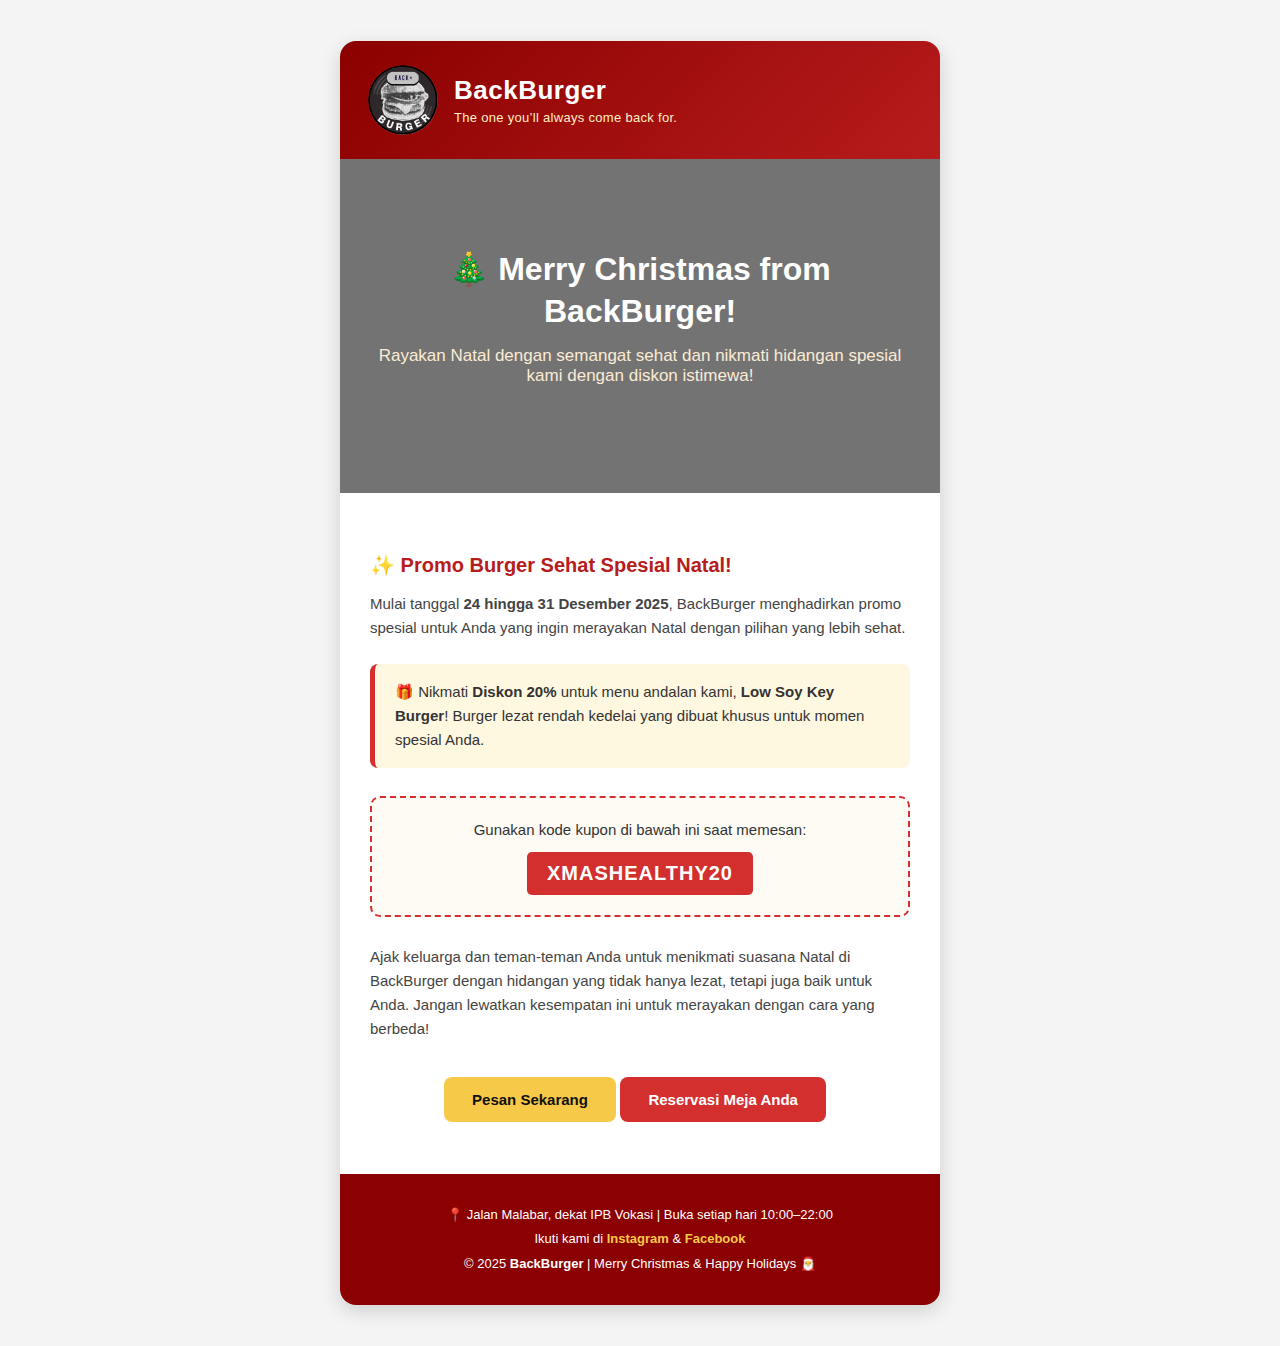
<file: backburger.html>
<!doctype html>
<html lang="id">
<head>
  <meta charset="utf-8">
  <meta name="viewport" content="width=device-width,initial-scale=1">
  <title>BackBurger Merry Christmas</title>
  <style>
    body {
      margin: 0;
      padding: 0;
      background-color: #f4f4f4;
      font-family: 'Poppins', 'Helvetica Neue', Arial, sans-serif;
      color: #333;
    }
    table { border-spacing: 0; width: 100%; }
    a { text-decoration: none; }
    img { border: 0; display: block; }

    .container {
      max-width: 600px;
      margin: 40px auto;
      background-color: #ffffff;
      border-radius: 16px;
      overflow: hidden;
      box-shadow: 0 6px 20px rgba(0,0,0,0.15);
    }

    /* HEADER */
    .header {
      background: linear-gradient(135deg, #8b0000 0%, #b71c1c 100%);
      padding: 24px 28px;
    }
    .header-inner {
      display: flex;
      align-items: center;
      justify-content: flex-start;
      gap: 16px;
    }
    .header-logo {
      width: 70px;
      height: 70px;
      border-radius: 50%;
      object-fit: cover;
    }
    .brand-block {
      display: flex;
      flex-direction: column;
      justify-content: center;
    }
    .brand-name {
      font-size: 26px;
      font-weight: 700;
      color: #fff;
      letter-spacing: 0.5px;
      margin: 0;
      line-height: 1.2;
    }
    .tagline {
      font-size: 13px;
      color: #ffefc3;
      margin-top: 3px;
      letter-spacing: 0.3px;
    }

    /* HERO */
    .hero {
      background: url('https://images.unsplash.com/photo-1607082349566-187342175e2e?auto=format&fit=crop&w=1200&q=80') center/cover no-repeat;
      color: #fff;
      text-align: center;
      padding: 90px 24px;
      position: relative;
    }
    .hero::before {
      content: "";
      position: absolute;
      top: 0; left: 0;
      width: 100%; height: 100%;
      background: rgba(0,0,0,0.55);
    }
    .hero h2 {
      position: relative;
      font-size: 32px;
      font-weight: 700;
      margin: 0;
      line-height: 1.3;
    }
    .hero p {
      position: relative;
      font-size: 17px;
      margin-top: 14px;
      color: #fcebd3;
    }

    /* CONTENT */
    .content {
      padding: 40px 30px;
      background-color: #fff;
      color: #333;
      background-image: url('https://www.transparenttextures.com/patterns/snow.png');
    }
    .content h3 {
      font-size: 20px;
      color: #b71c1c;
      margin-bottom: 14px;
      font-weight: 700;
    }
    .content p {
      color: #444;
      font-size: 15px;
      line-height: 1.6;
      margin-bottom: 18px;
    }
    .highlight-box {
      background: #fff8e1;
      border-left: 5px solid #d32f2f;
      padding: 16px 20px;
      border-radius: 8px;
      margin: 24px 0;
    }
    .highlight-box p {
      margin: 0;
      font-size: 15px;
      color: #333;
      font-weight: 500;
    }

    /* COUPON BOX */
    .coupon-box {
      background: #fdfbf4;
      border: 2px dashed #d32f2f;
      padding: 20px;
      text-align: center;
      border-radius: 10px;
      margin: 28px 0;
    }
    .coupon-box p {
      margin: 0 0 10px 0;
      font-size: 15px;
      color: #333;
    }
    .coupon-code {
      background: #d32f2f;
      color: #fff;
      padding: 10px 20px;
      font-size: 20px;
      font-weight: 700;
      border-radius: 5px;
      display: inline-block;
      letter-spacing: 1px;
    }


    /* CTA BUTTONS */
    .cta {
      text-align: center;
      margin: 36px 0 12px 0;
    }
    .btn-primary {
      background-color: #d32f2f;
      color: #fff;
      padding: 14px 28px;
      border-radius: 8px;
      font-weight: 600;
      font-size: 15px;
      display: inline-block;
      margin-right: 10px;
      transition: 0.3s;
    }
    .btn-primary:hover {
      background-color: #b71c1c;
    }
    .btn-gold {
      background-color: #f7c948;
      color: #111;
      padding: 14px 28px;
      border-radius: 8px;
      font-weight: 600;
      font-size: 15px;
      display: inline-block;
      transition: 0.3s;
    }
    .btn-gold:hover {
      background-color: #ffdc73;
    }

    /* FOOTER */
    .footer {
      background-color: #8b0000;
      color: #fff;
      text-align: center;
      padding: 26px;
      font-size: 13px;
    }
    .footer a {
      color: #f7c948;
      font-weight: 600;
    }
    .footer p {
      margin: 6px 0;
      line-height: 1.4;
    }

    /* RESPONSIVE */
    @media (max-width:600px) {
      .header-inner { flex-direction: column; text-align: center; }
      .brand-name { font-size: 22px; }
      .hero { padding: 70px 18px; }
      .hero h2 { font-size: 26px; }
      .content { padding: 26px 18px; }
      .btn-primary, .btn-gold { display: block; margin: 8px auto; width: 80%; }
    }
  </style>
</head>
<body>

  <table role="presentation" width="100%">
    <tr>
      <td align="center">
        <table class="container" role="presentation">
          
          <!-- HEADER -->
          <tr>
            <td class="header">
              <div class="header-inner">
                <img src="assets/backburger.png" alt="BackBurger Logo" class="header-logo">
                <div class="brand-block">
                  <h1 class="brand-name">BackBurger</h1>
                  <div class="tagline">The one you’ll always come back for.</div>
                </div>
              </div>
            </td>
          </tr>

          <!-- HERO -->
          <tr>
            <td class="hero">
              <h2>🎄 Merry Christmas from BackBurger!</h2>
              <p>Rayakan Natal dengan semangat sehat dan nikmati hidangan spesial kami dengan diskon istimewa!</p>
            </td>
          </tr>

          <!-- CONTENT -->
          <tr>
            <td class="content">
              <h3>✨ Promo Burger Sehat Spesial Natal!</h3>
              <p>
                Mulai tanggal <strong>24 hingga 31 Desember 2025</strong>, BackBurger menghadirkan promo spesial untuk Anda yang ingin merayakan Natal dengan pilihan yang lebih sehat.
              </p>

              <div class="highlight-box">
                <p>🎁 Nikmati <strong>Diskon 20%</strong> untuk menu andalan kami, <strong>Low Soy Key Burger</strong>! Burger lezat rendah kedelai yang dibuat khusus untuk momen spesial Anda.</p>
              </div>

              <div class="coupon-box">
                <p>Gunakan kode kupon di bawah ini saat memesan:</p>
                <div class="coupon-code">XMASHEALTHY20</div>
              </div>

              <p>
                Ajak keluarga dan teman-teman Anda untuk menikmati suasana Natal di BackBurger dengan hidangan yang tidak hanya lezat, tetapi juga baik untuk Anda. 
                Jangan lewatkan kesempatan ini untuk merayakan dengan cara yang berbeda!
              </p>

              <div class="cta">
                <a href="order.html" class="btn-gold">Pesan Sekarang</a>
                <a href="reservasi.html" class="btn-primary">Reservasi Meja Anda</a>
              </div>
            </td>
          </tr>

          <!-- FOOTER -->
          <tr>
            <td class="footer">
              <p>📍 Jalan Malabar, dekat IPB Vokasi | Buka setiap hari 10:00–22:00</p>
              <p>Ikuti kami di <a href="#">Instagram</a> & <a href="#">Facebook</a></p>
              <p>© 2025 <strong>BackBurger</strong> | Merry Christmas & Happy Holidays 🎅</p>
            </td>
          </tr>

        </table>
      </td>
    </tr>
  </table>

</body>
</html>
</file>
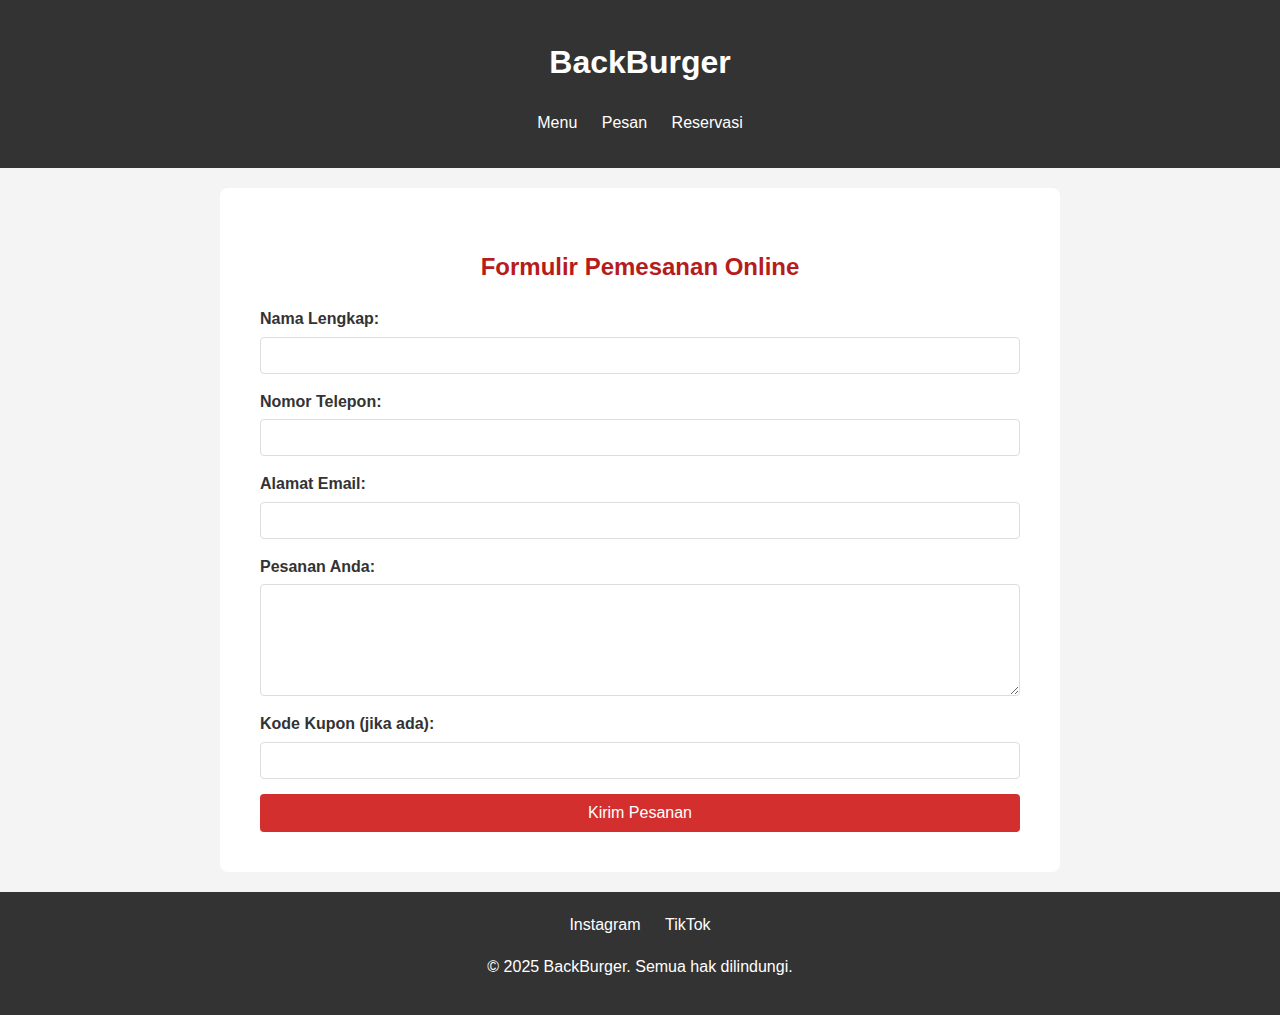
<file: order.html>
<!doctype html>
<html lang="id">
<head>
  <meta charset="utf-8">
  <meta name="viewport" content="width=device-width,initial-scale=1">
  <title>Pesan Online - BackBurger</title>
  <link rel="stylesheet" href="styles.css">
</head>
<body>
  <header>
    <h1><a href="index.html">BackBurger</a></h1>
    <nav>
      <ul>
        <li><a href="index.html#menu">Menu</a></li>
        <li><a href="order.html">Pesan</a></li>
        <li><a href="reservasi.html">Reservasi</a></li>
      </ul>
    </nav>
  </header>

  <main>
    <section class="form-section">
      <div id="success-message-order" class="success-message">
        <div class="success-content">
          <span class="checkmark">&#10003;</span>
          <h2>Pesanan Diterima!</h2>
          <p>Terima kasih telah memesan di BackBurger! Kami sedang menyiapkan pesanan Anda dengan bahan-bahan segar pilihan. Burger lezat akan segera tiba.</p>
        </div>
      </div>
      <form id="order-form" action="#" method="post">
        <h2>Formulir Pemesanan Online</h2>
        <label for="nama">Nama Lengkap:</label>
        <input type="text" id="nama" name="nama" required>

        <label for="telepon">Nomor Telepon:</label>
        <input type="tel" id="telepon" name="telepon" required>

        <label for="email">Alamat Email:</label>
        <input type="email" id="email" name="email">

        <label for="pesanan">Pesanan Anda:</label>
        <textarea id="pesanan" name="pesanan" rows="6" required></textarea>

        <label for="kupon">Kode Kupon (jika ada):</label>
        <input type="text" id="kupon" name="kupon">

        <button type="submit" class="btn-submit">Kirim Pesanan</button>
      </form>
    </section>
  </main>

  <footer>
    <div class="social-media">
      <a href="https://www.instagram.com/onyour.backburger?igsh=a29lcDNlc3ZjNHpl" target="_blank">Instagram</a>
      <a href="https://www.tiktok.com/@backburger_1?_r=1&_t=ZS-91KZIVSrrGe" target="_blank">TikTok</a>
    </div>
    <p>&copy; 2025 BackBurger. Semua hak dilindungi.</p>
  </footer>

  <script>
    document.getElementById('order-form').addEventListener('submit', function(event) {
      event.preventDefault(); 
      document.getElementById('success-message-order').style.display = 'flex';
      event.target.style.display = 'none';
    });
  </script>
</body>
</html>
</file>
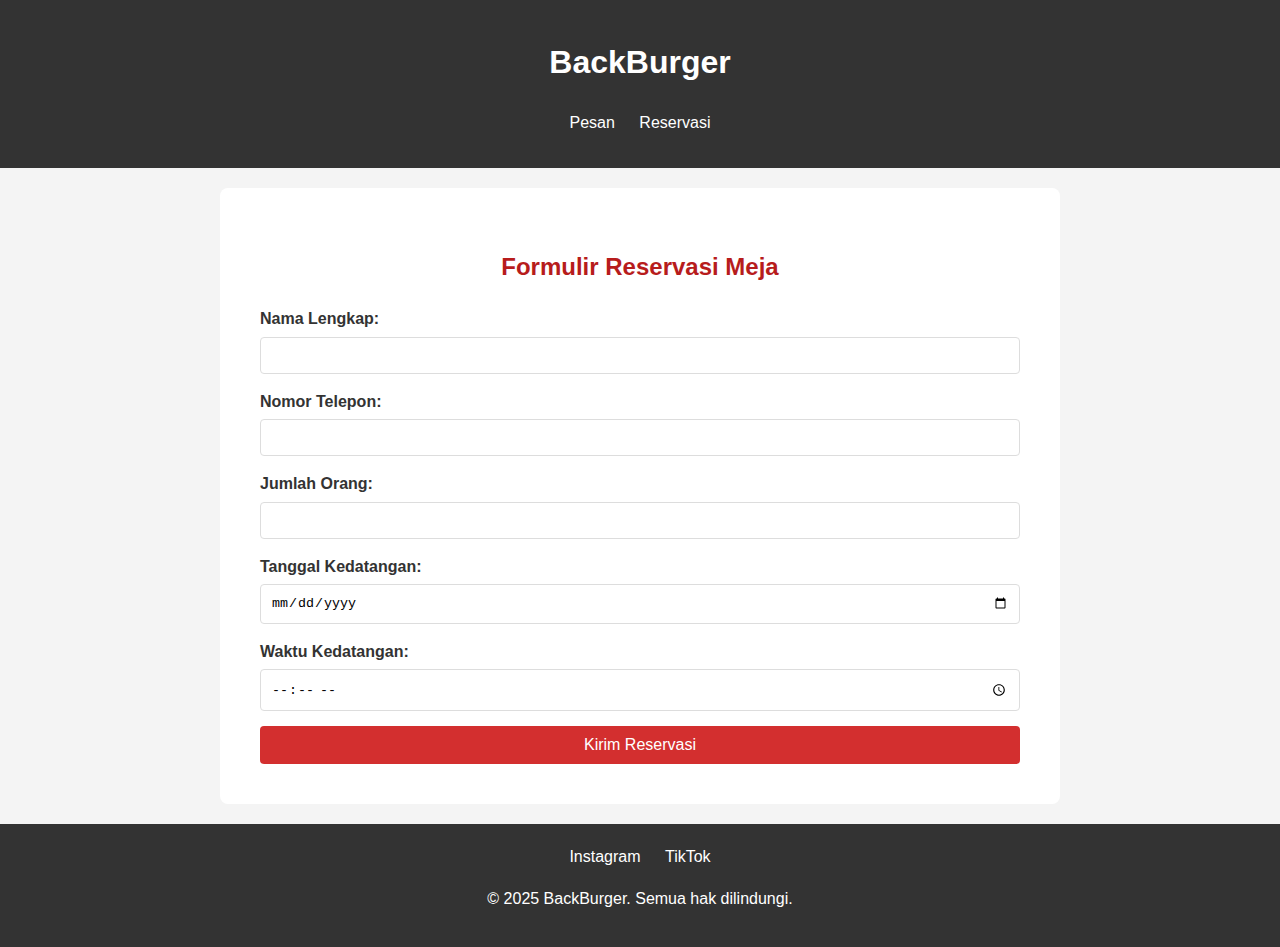
<file: reservasi.html>
<!doctype html>
<html lang="id">
<head>
  <meta charset="utf-8">
  <meta name="viewport" content="width=device-width,initial-scale=1">
  <title>Reservasi Meja - BackBurger</title>
  <link rel="stylesheet" href="styles.css">
</head>
<body>
  <header>
    <h1><a href="backburger.html">BackBurger</a></h1>
    <nav>
      <ul>
        <li><a href="order.html">Pesan</a></li>
        <li><a href="reservasi.html">Reservasi</a></li>
      </ul>
    </nav>
  </header>

  <main>
    <section class="form-section">
      <div id="success-message-reservasi" class="success-message">
        <div class="success-content">
          <span class="checkmark">&#10003;</span>
          <h2>Reservasi Berhasil!</h2>
          <p>Terima kasih telah melakukan reservasi di BackBurger. Meja Anda telah kami siapkan. Kami tunggu kedatangannya!</p>
        </div>
      </div>
      <form id="reservasi-form" action="#" method="post">
        <h2>Formulir Reservasi Meja</h2>
        <label for="nama-reservasi">Nama Lengkap:</label>
        <input type="text" id="nama-reservasi" name="nama" required>

        <label for="telepon-reservasi">Nomor Telepon:</label>
        <input type="tel" id="telepon-reservasi" name="telepon" required>

        <label for="jumlah-orang">Jumlah Orang:</label>
        <input type="number" id="jumlah-orang" name="jumlah-orang" min="1" required>

        <label for="tanggal">Tanggal Kedatangan:</label>
        <input type="date" id="tanggal" name="tanggal" required>

        <label for="waktu">Waktu Kedatangan:</label>
        <input type="time" id="waktu" name="waktu" required>

        <button type="submit" class="btn-submit">Kirim Reservasi</button>
      </form>
    </section>
  </main>

  <footer>
    <div class="social-media">
      <a href="https://www.instagram.com/onyour.backburger?igsh=a29lcDNlc3ZjNHpl" target="_blank">Instagram</a>
      <a href="https://www.tiktok.com/@backburger_1?_r=1&_t=ZS-91KZIVSrrGe" target="_blank">TikTok</a>
    </div>
    <p>&copy; 2025 BackBurger. Semua hak dilindungi.</p>
  </footer>

  <script>
    document.getElementById('reservasi-form').addEventListener('submit', function(event) {
      event.preventDefault(); 
      document.getElementById('success-message-reservasi').style.display = 'flex';
      event.target.style.display = 'none';
    });
  </script>

</body>
</html>
</file>
<file: styles.css>
body {
    font-family: 'Poppins', sans-serif;
    line-height: 1.6;
    color: #333;
    background-color: #f4f4f4;
    margin: 0;
    padding: 0;
}

header {
    background: #333;
    color: #fff;
    padding: 1rem 0;
    text-align: center;
}

header h1 a {
    color: #fff;
    text-decoration: none;
}

nav ul {
    padding: 0;
    list-style: none;
}

nav ul li {
    display: inline;
    margin: 0 10px;
}

nav a {
    color: #fff;
    text-decoration: none;
}

main {
    padding: 20px;
    max-width: 800px;
    margin: 20px auto;
    background: #fff;
    border-radius: 8px;
}

.form-section {
    padding: 20px;
}

.form-section h2 {
    text-align: center;
    margin-bottom: 20px;
    color: #b71c1c;
}

form {
    display: flex;
    flex-direction: column;
}

label {
    margin-bottom: 5px;
    font-weight: bold;
}

input[type="text"],
input[type="tel"],
input[type="email"],
input[type="number"],
input[type="date"],
input[type="time"],
textarea {
    padding: 10px;
    margin-bottom: 15px;
    border: 1px solid #ddd;
    border-radius: 4px;
    width: 100%;
    box-sizing: border-box; 
}

.btn-submit {
    background-color: #d32f2f;
    color: white;
    padding: 10px 15px;
    border: none;
    border-radius: 4px;
    cursor: pointer;
    font-size: 16px;
}

.btn-submit:hover {
    background-color: #b71c1c;
}

.success-message {
    display: none;
    text-align: center;
    padding: 40px 20px;
    background-color: #f8f9fa;
    border-radius: 8px;
    justify-content: center;
    align-items: center;
}

.success-content h2 {
    color: #b71c1c;
    font-size: 24px;
    margin-bottom: 10px;
}

.success-content p {
    color: #333;
    font-size: 16px;
    max-width: 400px;
    margin: 0 auto;
}

.checkmark {
    color: #28a745;
    font-size: 48px;
    display: block;
    margin-bottom: 15px;
}

footer {
    text-align: center;
    padding: 20px;
    background: #333;
    color: #fff;
}

.social-media {
    margin-bottom: 10px;
}

.social-media a {
    color: #fff;
    text-decoration: none;
    margin: 0 10px;
}

.social-media a:hover {
    text-decoration: underline;
}
</file>
